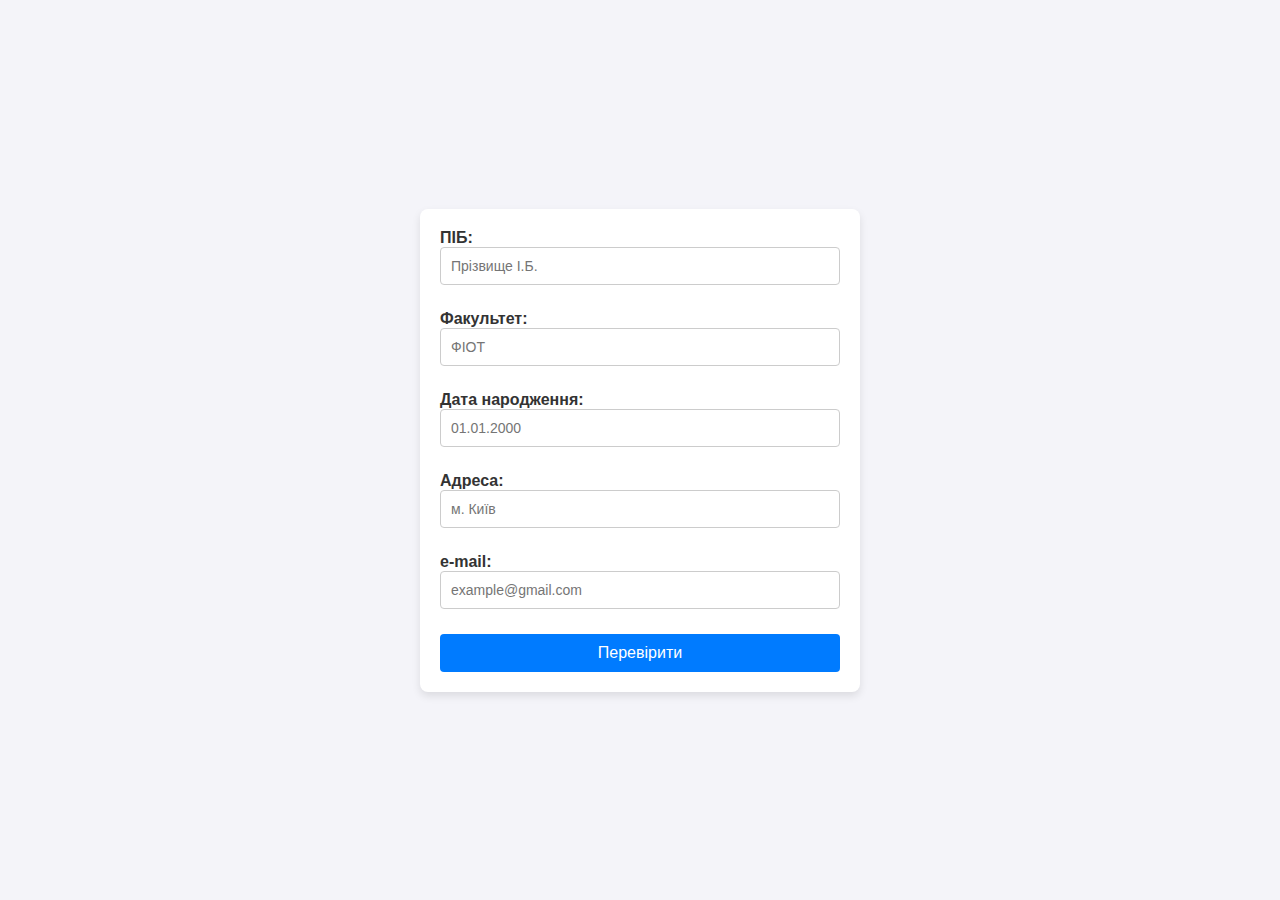
<file: task1/index.html>
<!DOCTYPE html>
<html lang="uk">
<head>
    <meta charset="UTF-8">
    <meta name="viewport" content="width=device-width, initial-scale=1.0">
    <title>Lab5 Task1</title>
    <link rel="stylesheet" href="style.css">
    
</head>
<body>
    <form id="validationForm">
        <label>
            ПІБ:
            <input type="text" id="pib" placeholder="Прізвище І.Б." required>
        </label>
        <label>
            Факультет:
            <input type="text" id="faculty" placeholder="ФІОТ" required>
        </label>
        <label>
            Дата народження:
            <input type="text" id="birthdate" placeholder="01.01.2000" required>
        </label>
        <label>
            Адреса:
            <input type="text" id="address" placeholder="м. Київ" required>
        </label>
        <label>
            e-mail:
            <input type="email" id="email" placeholder="example@gmail.com" required>
        </label>
        <button type="button" onclick="validateForm()">Перевірити</button>
    </form>
    <script src="script.js"></script>
</body>
</html>
</file>
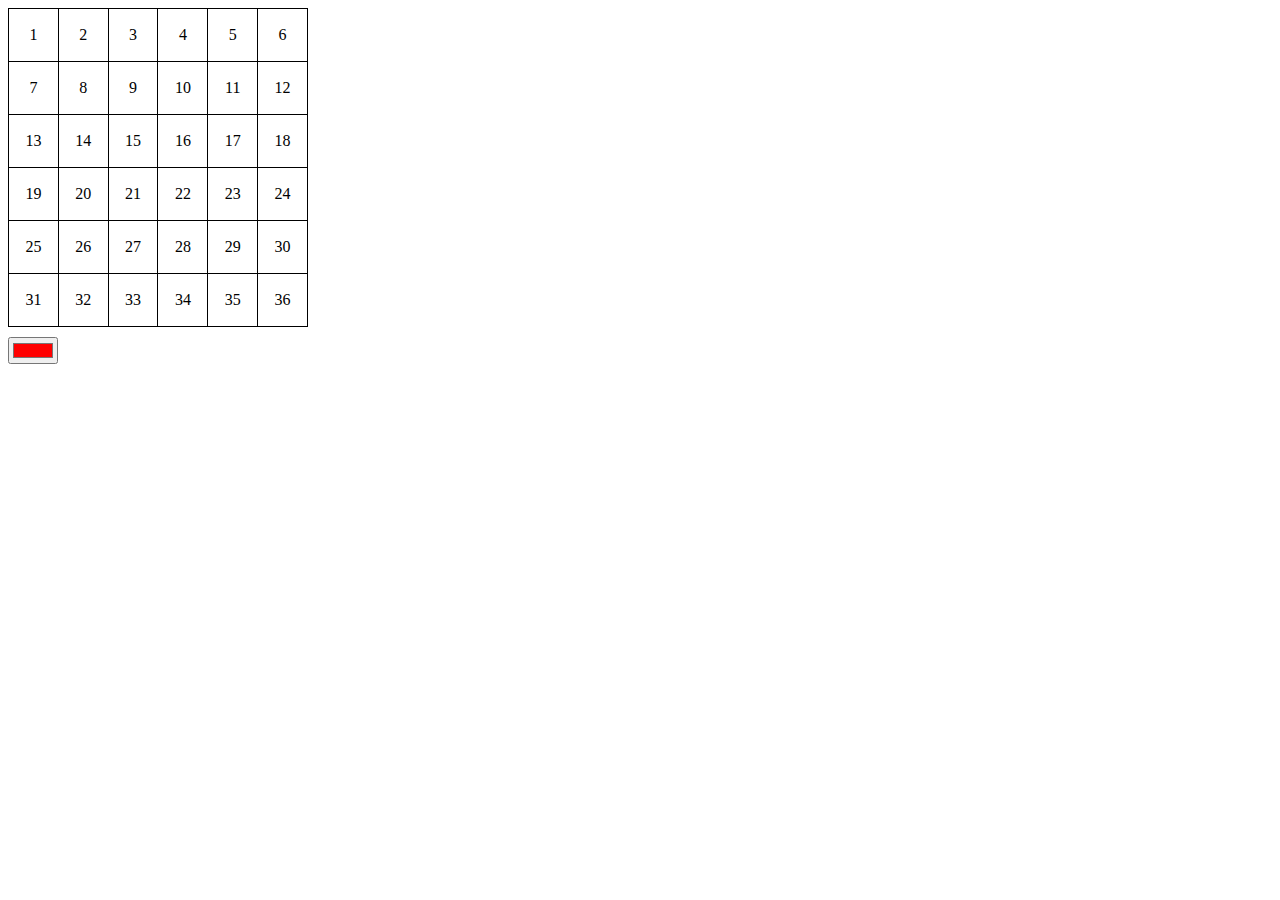
<file: task2/index.html>
<!DOCTYPE html>
<html lang="uk">
<head>
    <meta charset="UTF-8">
    <meta name="viewport" content="width=device-width, initial-scale=1.0">
    <link rel="stylesheet" href="style.css">
    <title>Lab5 Task2</title>
</head>
<body>

<table id="table"></table>
<input type="color" class="color-picker" id="colorPicker" value="#ff0000">

<script src="script.js"></script>
 
</body>
</html>
</file>
<file: task1/style.css>
body {
    font-family: Arial, sans-serif;
    background-color: #f4f4f9;
    margin: 0;
    padding: 0;
    display: flex;
    justify-content: center;
    align-items: center;
    height: 100vh;
}

form {
    background: #ffffff;
    padding: 20px;
    border-radius: 8px;
    box-shadow: 0 4px 8px rgba(0, 0, 0, 0.1);
    width: 100%;
    max-width: 400px;
}

label {
    display: block;
    margin-bottom: 10px;
    font-weight: bold;
    color: #333;
}

input {
    width: 100%;
    padding: 10px;
    margin-bottom: 15px;
    border: 1px solid #ccc;
    border-radius: 4px;
    box-sizing: border-box;
    font-size: 14px;
}

input.error {
    border-color: red;
    background: #ffe6e6;
}

button {
    background: #007bff;
    color: #fff;
    padding: 10px 15px;
    border: none;
    border-radius: 4px;
    cursor: pointer;
    font-size: 16px;
    width: 100%;
}

button:hover {
    background: #0056b3;
}

button:focus {
    outline: none;
}
</file>
<file: task2/style.css>
table {
    border-collapse: collapse;
    width: 300px;
    height: 300px;
}
td {
    width: 50px;
    height: 50px;
    text-align: center;
    vertical-align: middle;
    border: 1px solid black;
}
.color-picker {
    margin-top: 10px;
}
</file>
